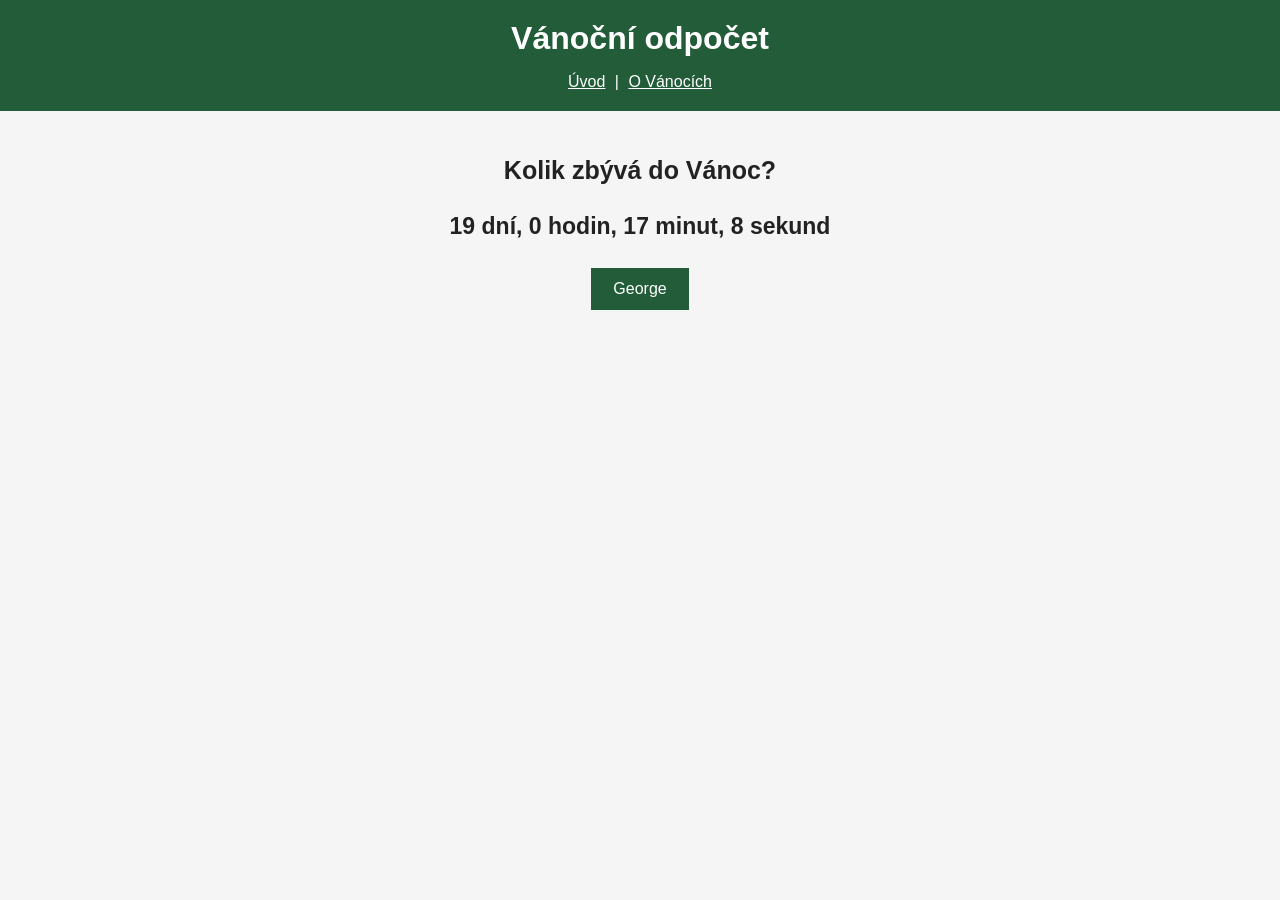
<file: index.html>
<!DOCTYPE html>
<html lang="cs">
<head>
  <meta charset="UTF-8">
  <meta name="viewport" content="width=device-width, initial-scale=1.0">
  <title>Odpočet do Vánoc</title>
  <link rel="stylesheet" href="style.css">
  <script src="script.js" defer></script>
</head>
<body>
  <header>
    <h1>Vánoční odpočet</h1>
    <nav><a href="index.html">Úvod</a> | <a href="o-vanocich.html">O Vánocích</a></nav>
  </header>
  <main>
    <h2>Kolik zbývá do Vánoc?</h2>
    <p id="odpocet" aria-live="off">Načítání odpočtu...</p>
    <button id="prekvapeni" type="button">George</button>
    <p id="zprava" role="status" aria-live="polite"></p>
  </main>
</body>
</html>
</file>
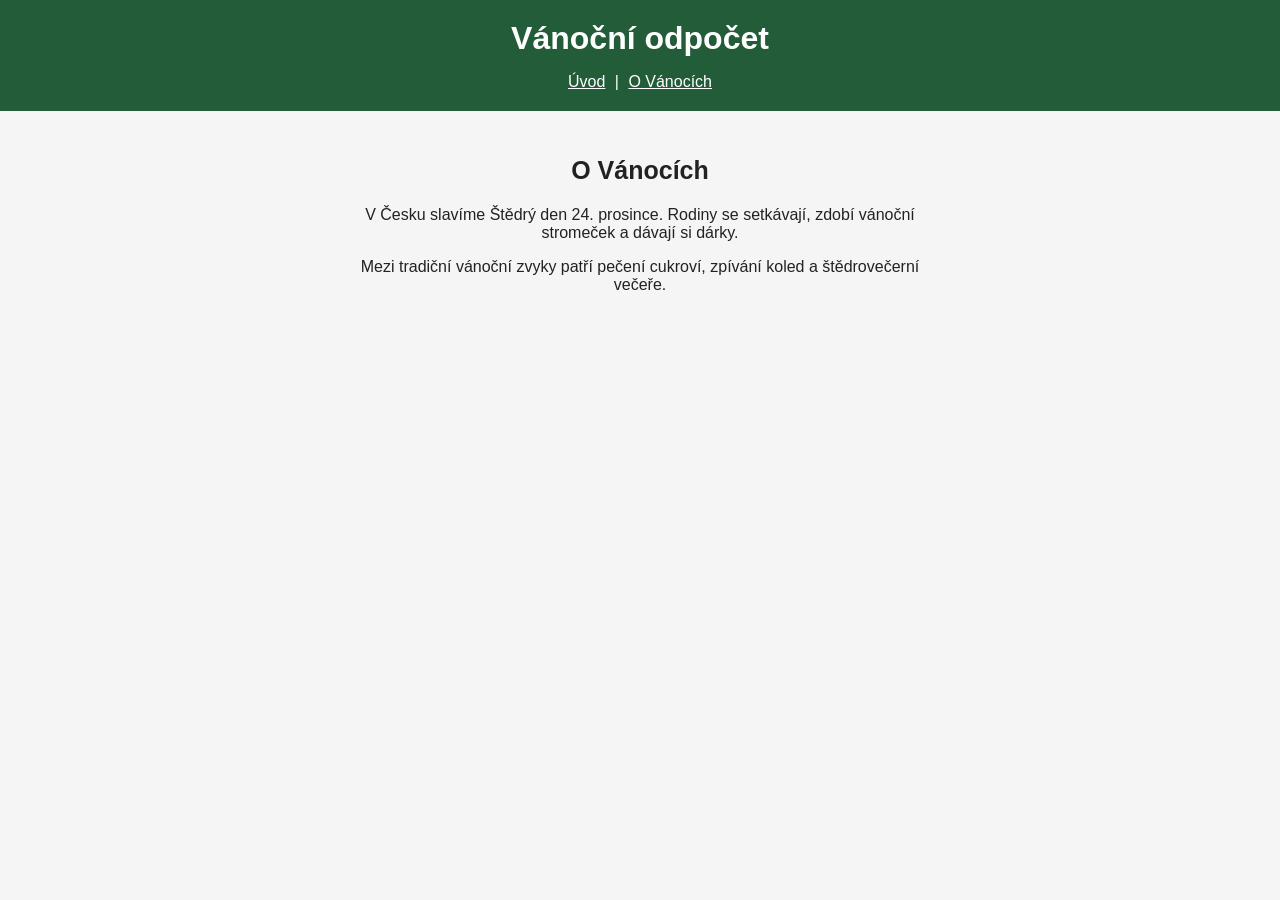
<file: o-vanocich.html>
<!DOCTYPE html>
<html lang="cs">
<head>
  <meta charset="UTF-8">
  <meta name="viewport" content="width=device-width, initial-scale=1.0">
  <title>O Vánocích</title>
  <link rel="stylesheet" href="style.css">
</head>
<body>
  <header>
    <h1>Vánoční odpočet</h1>
    <nav><a href="index.html">Úvod</a> | <a href="o-vanocich.html">O Vánocích</a></nav>
  </header>
  <main>
    <h2>O Vánocích</h2>
    <p>V Česku slavíme Štědrý den 24. prosince. Rodiny se setkávají, zdobí vánoční stromeček a dávají si dárky.</p>
    <p>Mezi tradiční vánoční zvyky patří pečení cukroví, zpívání koled a štědrovečerní večeře.</p>
  </main>
</body>
</html>
</file>
<file: style.css>
* { box-sizing: border-box; }
body { margin: 0; font-family: Arial, sans-serif; color: #222; background: #f5f5f5; text-align: center; }
header { background: #225c39; color: white; padding: 20px 12px; }
header h1 { margin: 0 0 16px; }
nav a { color: white; text-decoration: underline; padding: 5px; }
main { max-width: 650px; margin: 45px auto; padding: 0 20px; min-height: 220px; }
h2 { font-size: 25px; }
#odpocet { font-size: 23px; font-weight: bold; line-height: 1.6; }
button { padding: 12px 22px; border: 0; background: #225c39; color: white; font-size: 16px; cursor: pointer; }
button:hover { background: #17452a; }
#zprava { min-height: 50px; font-weight: bold; }
footer { padding: 15px; color: #555; }
@media (max-width: 480px) { main { margin: 25px auto; } h2 { font-size: 50px; } #odpocet { font-size: 19px; } }
</file>
